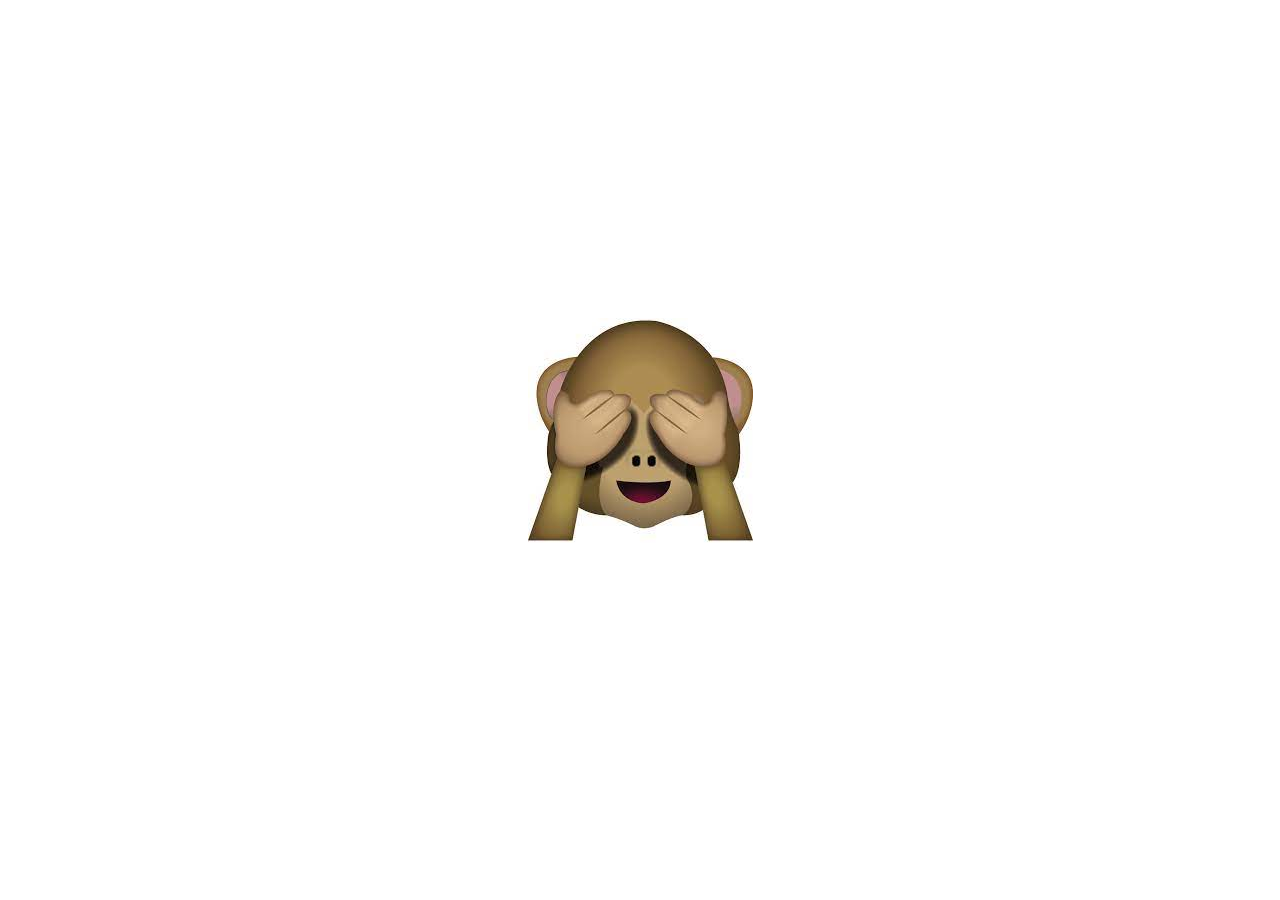
<file: image_changer/index.html>
<!DOCTYPE html>

<html>
    <head>
        <meta charset="utf-8">
        <meta http-equiv="X-UA-Compatible" content="IE=edge">
        <title></title>
        <meta name="description" content="">
        <meta name="viewport" content="width=device-width, initial-scale=1">
        <link rel="stylesheet" href="style.css">
    </head>
    <body>
        <div class="emoji closed active"><img src="./images/img1.jpg" alt=""></div>
        <div class="emoji open"><img src="./images/img2.jpg" alt=""></div>

        <script src="app.js" ></script>
    </body>
</html>
</file>
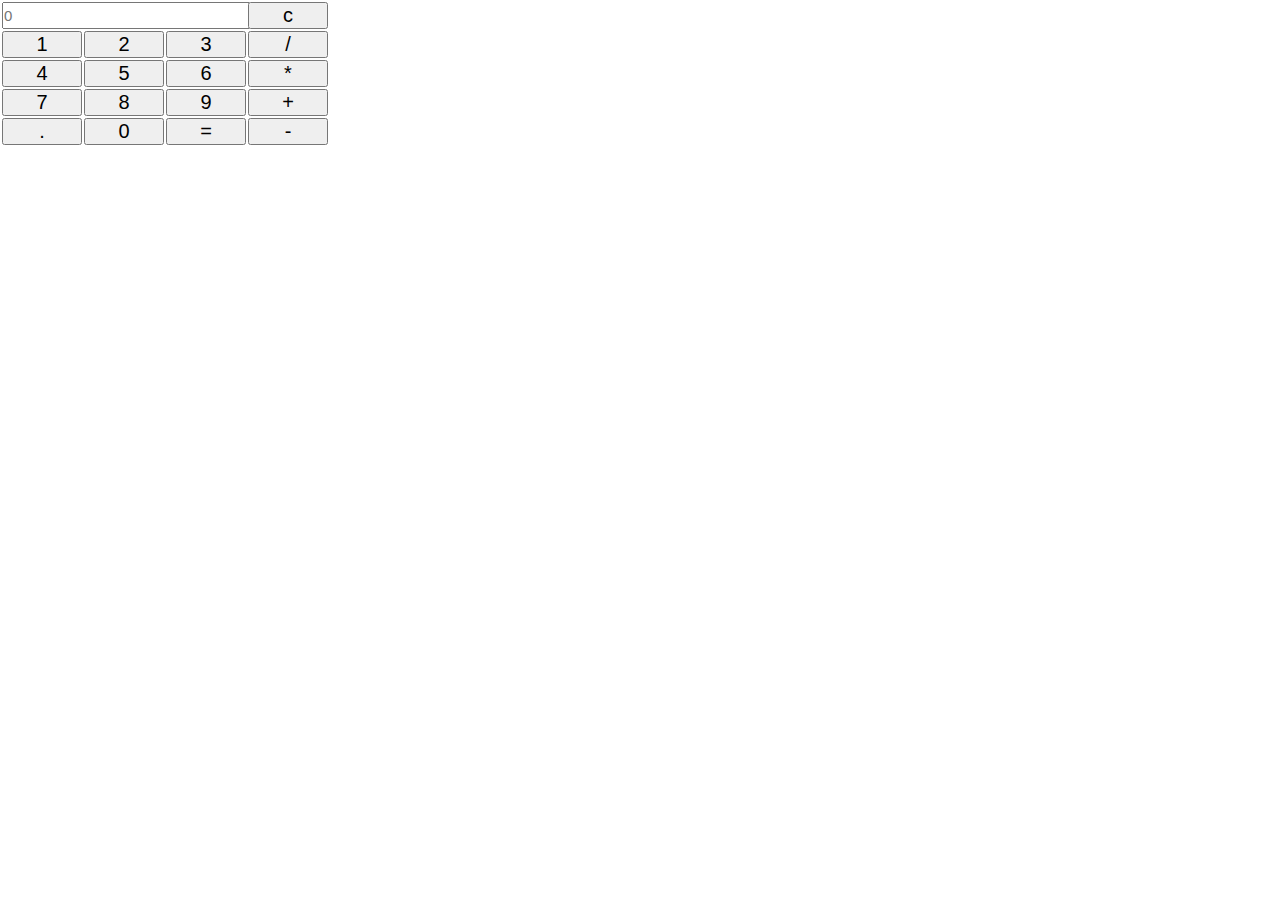
<file: calculator/calculator.html>
<!DOCTYPE html>
<html lang="en">
<head>
    <meta charset="UTF-8">
    <meta http-equiv="X-UA-Compatible" content="IE=edge">
    <meta name="viewport" content="width=device-width, initial-scale=1.0">
    <link rel="stylesheet" href="./style.css">
    <title>Calculator</title>
</head>
<body>
    <div class="calculator">
        <table border="0">
            <tr>
                <td colspan="3"><input type="text" id="result" placeholder="0"/></td>
                <td><input type="button" value="c" onclick="clr()"></td>
            </tr>
            <tr>
                <td><input type="button" value="1" onclick="dis('1')"></td>
                <td><input type="button" value="2" onclick="dis('2')"></td>
                <td><input type="button" value="3" onclick="dis('3')"></td>
                <td><input type="button" value="/" onclick="dis('/')"></td>    
            </tr>
            <tr>
                <td><input type="button" value="4" onclick="dis('4')"></td>
                <td><input type="button" value="5" onclick="dis('5')"></td>
                <td><input type="button" value="6" onclick="dis('6')"></td>
                <td><input type="button" value="*" onclick="dis('*')"></td>    
            </tr>
            <tr>
                <td><input type="button" value="7" onclick="dis('7')"></td>
                <td><input type="button" value="8" onclick="dis('8')"></td>
                <td><input type="button" value="9" onclick="dis('9')"></td>
                <td><input type="button" value="+" onclick="dis('+')"></td>    
            </tr>
            <tr>
                <td><input type="button" value="." onclick="dis('.')"></td>
                <td><input type="button" value="0" onclick="dis('0')"></td>
                <td><input type="button" value="=" onclick="solve()"></td>
                <td><input type="button" value="-" onclick="dis('-')"></td>    
            </tr>

        </table>

    </div>
    <script src="./script.js"></script>
</body>
</html>
</file>
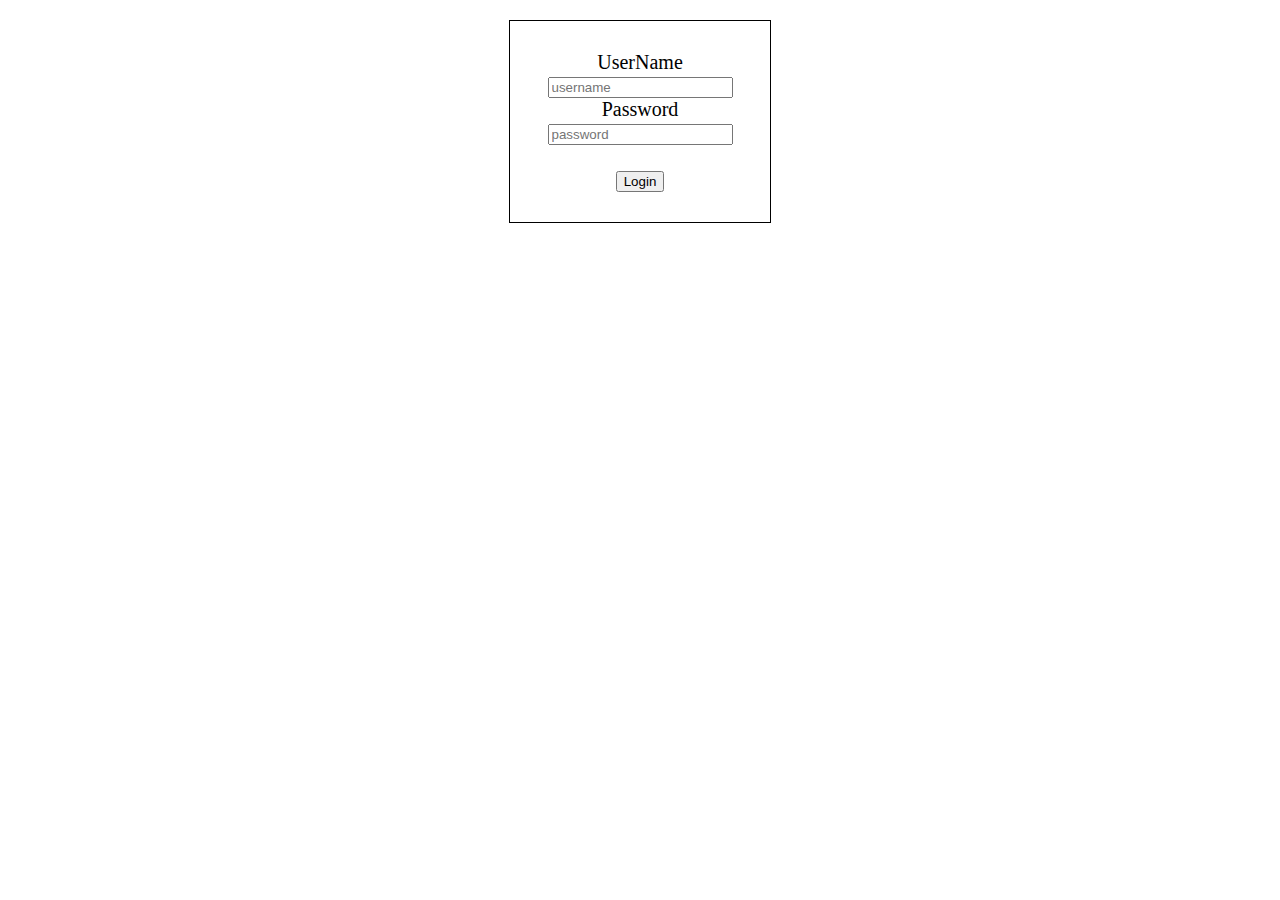
<file: login_form/login.html>
<!DOCTYPE html>
<html lang="en">
<head>
    <meta charset="UTF-8">
    <meta http-equiv="X-UA-Compatible" content="IE=edge">
    <link rel="stylesheet" href="./login.css">
    <meta name="viewport" content="width=device-width, initial-scale=1.0">
    <title>Login_form</title>
</head>
<body>
    <center>
   <ul class="container">
    <li class="menus">
        <p class="name">UserName</p>
        <input type="text" id="username" placeholder="username">

    </li>
    <li class="menus">
        <p class="name">Password</p>
        <input type="password" id="pass" placeholder="password" >
    </li>
    <br>
    <li>
        <input onclick="login()" type="submit" value="Login">
    </li>

   </ul>
</center>
   <script src="./login.js"></script>
</body>
</html>
</file>
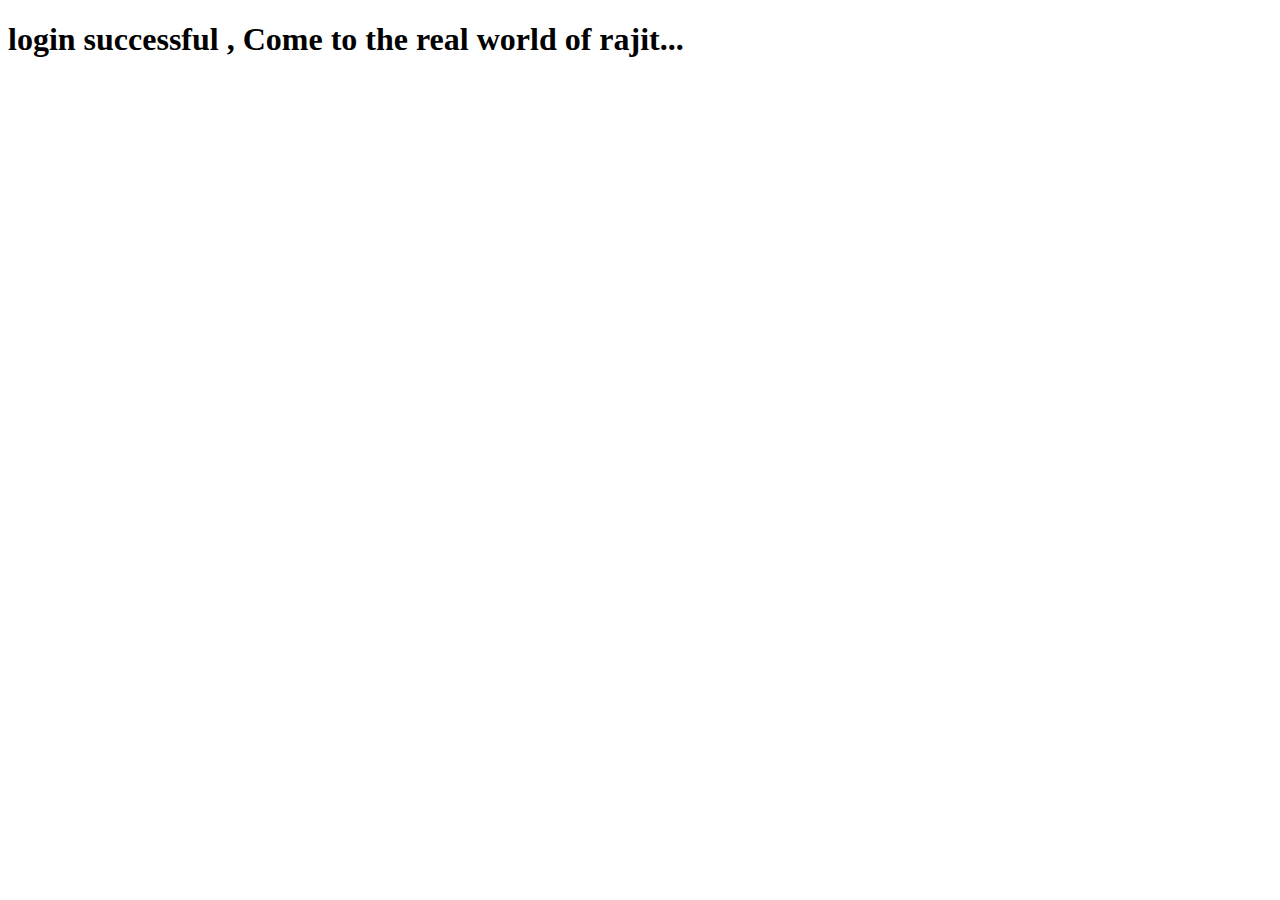
<file: login_form/page.html>
<!DOCTYPE html>
<html lang="en">
<head>
    <meta charset="UTF-8">
    <meta http-equiv="X-UA-Compatible" content="IE=edge">
    <meta name="viewport" content="width=device-width, initial-scale=1.0">
    <title>Document</title>
</head>
<body>
    <h1>login successful , Come to the real world of rajit...</h1>
</body>
</html>
</file>
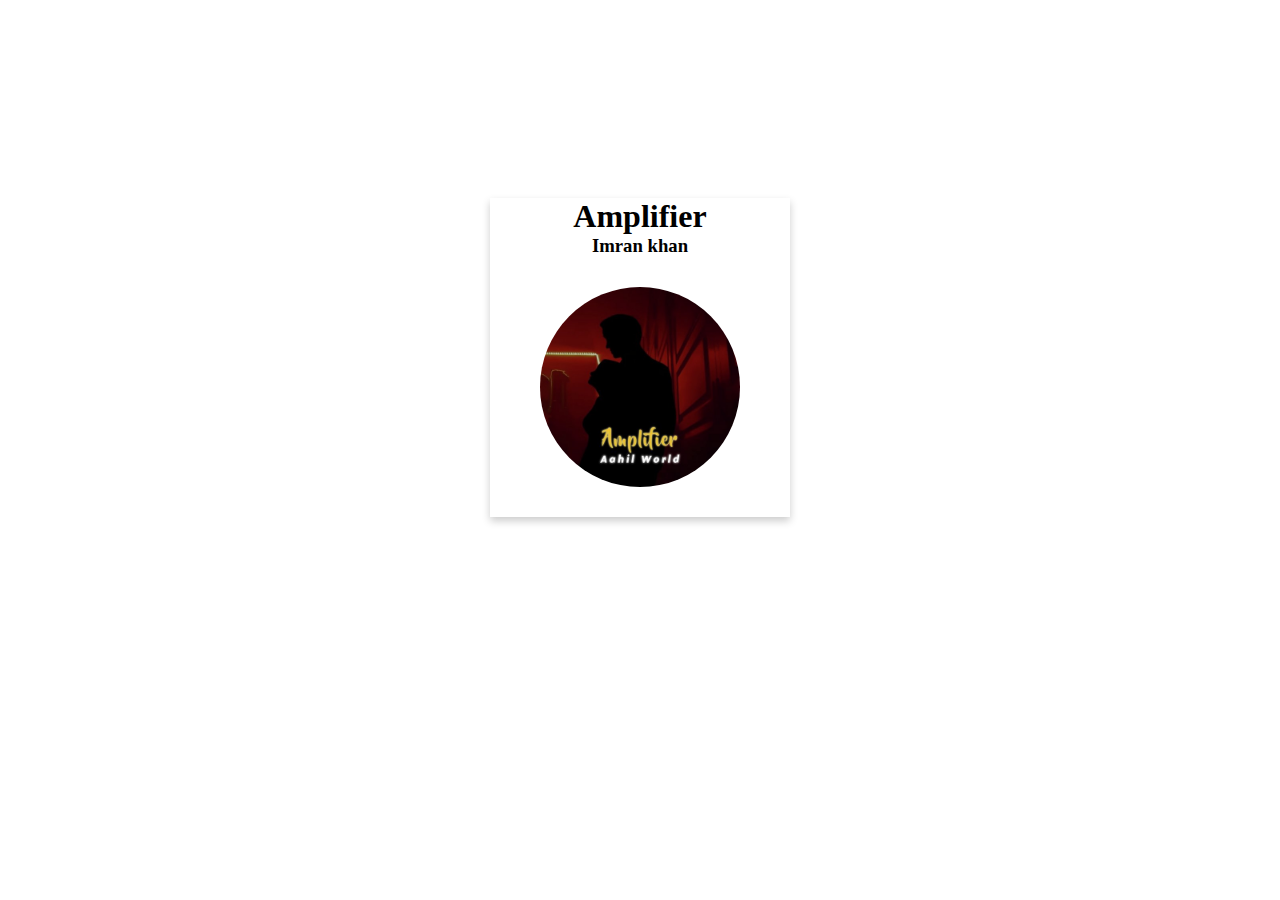
<file: music_player/music.html>
<!DOCTYPE html>
<html lang="en">
<head>
    <meta charset="UTF-8">
    <meta http-equiv="X-UA-Compatible" content="IE=edge">
    <meta name="viewport" content="width=device-width, initial-scale=1.0">
    <link rel="stylesheet" href="./music.css">
    <link rel="stylesheet" href="https://cdnjs.cloudflare.com/ajax/libs/font-awesome/6.1.2/css/all.min.css" integrity="sha512-1sCRPdkRXhBV2PBLUdRb4tMg1w2YPf37qatUFeS7zlBy7jJI8Lf4VHwWfZZfpXtYSLy85pkm9GaYVYMfw5BC1A==" crossorigin="anonymous" referrerpolicy="no-referrer" />
    <title>Music-player</title>
</head>
<body>
    <center>
    <div class="card">
        <h1>Amplifier</h1>
        <h3>Imran khan</h3>
        <img id="main_img" src="./img/img_1.jpg" alt="">
        <audio src="./music_playlist/amplifier.mp3"></audio>
        <div class="music_controls">

      
        <i class="fa-solid fa-angles-left" id="left" title="previous"></i>
        <i class="fa-solid fa-circle-play" id="play" title="play/pause"></i>
        <i class="fa-solid fa-angles-right" id="next" title="next"></i>
    </div>
    </div>
</center>
    <script src="./music.js"></script>
</body>
</html>
</file>
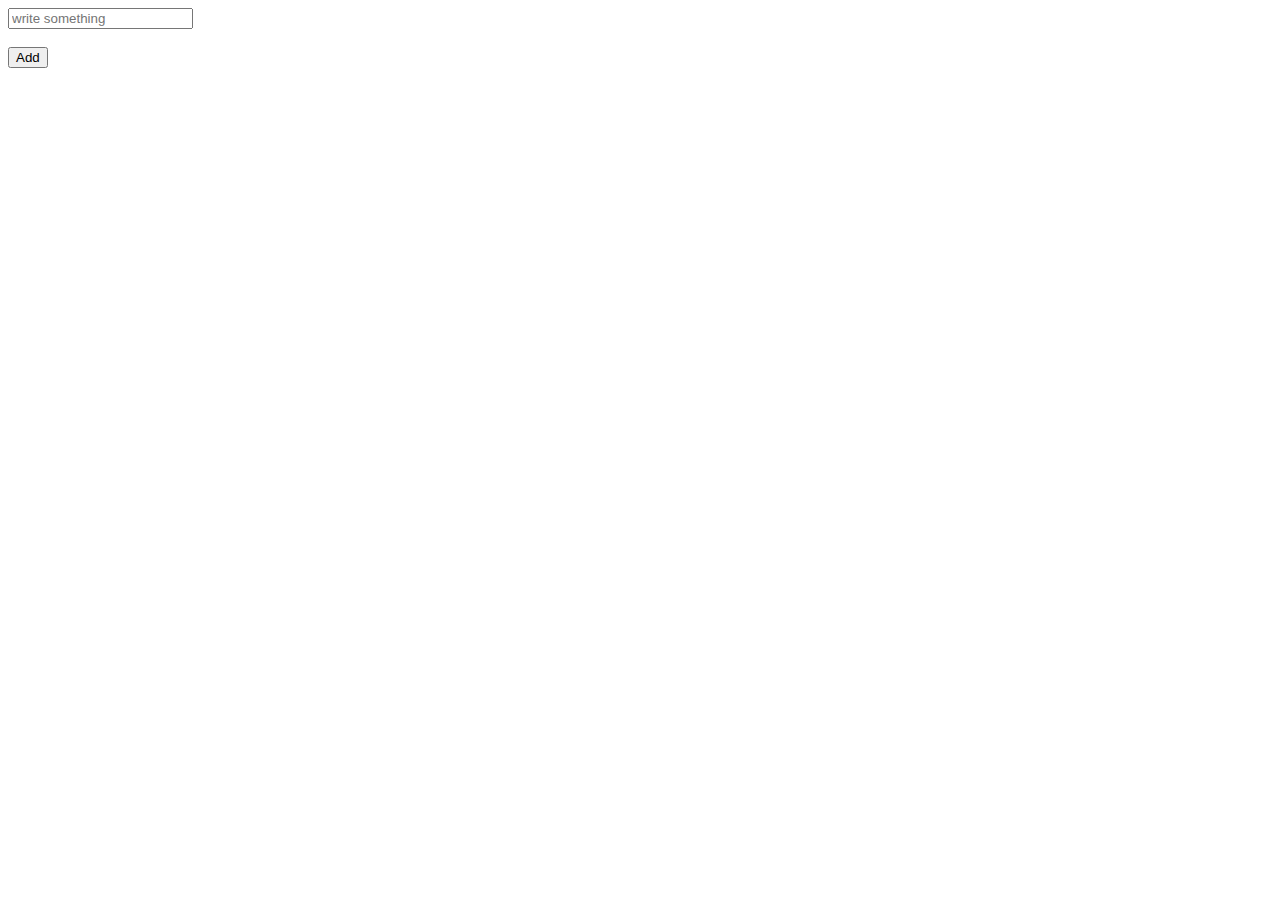
<file: todo_list/todo.html>
<!DOCTYPE html>
<html lang="en">
<head>
    <meta charset="UTF-8">
    <meta http-equiv="X-UA-Compatible" content="IE=edge">
    <meta name="viewport" content="width=device-width, initial-scale=1.0">
    <title>todo_list</title>
</head>
<body>
    <div class="row">
        <input id="box" type="search" placeholder="write something"> <br> <br>
        <input type="button" value="Add" onclick="add_item()" >
    </div>

    <div class="row">
        <ul id="list_item">
        </ul>
    </div>
    <script src="todo.js"></script>
</body>
</html>
</file>
<file: image_changer/style.css>
* {
    margin: 0;
    padding: 0;

}
body{
    display: flex;
    flex-direction: column;
    justify-content:center;
    align-items: center;
    height: 100vh;
}
.emoji {
    font-size: 10rem;
    cursor: pointer;
    user-select: none;
}
.closed {
    display: none;
}
.open {
    display: none;
}
.active {
    display: block;
}
</file>
<file: calculator/style.css>
* {
    margin: 0;
    padding: 0;
}
input[type="button"] {
    width: 80px;
    line-height: 10px;
    font-size: 20px;
}
input#result {
    width: 100%;
    font-size: 15px;
    padding: 3px 0;
    color: purple;
}
</file>
<file: login_form/login.css>
ul.container {
    list-style-type: none;
    font-size: 20px;
    border: 1px solid;
    width: 200px;
    padding: 30px;
}
p.name {
    margin: 0;
    padding: 0;
}
</file>
<file: music_player/music.css>
* {
    margin: 0;
    padding: 0;
}
.card {
    box-shadow: 0 4px 8px 0 rgb(0 0 0 / 20%);
    transition: 0.3s;
    width: 300px;
    position: relative;
    display: grid;
    place-items: center;
    top: 22vh;

  }
  img#main_img {
    width: 200px;
    border-radius: 50%;
    margin: 30px 0;
}
.music_controls {
    display: flex;
    justify-content: space-around;
    width: 50%;
}
i#left,i#play,i#next {
    font-size: 25px;
}
.anime {
    animation: rotation 5s infinite linear;
    
}
@keyframes rotation {
    from {
      transform: rotate(0deg);
    }
    to {
      transform: rotate(359deg);
    }
  }
</file>
